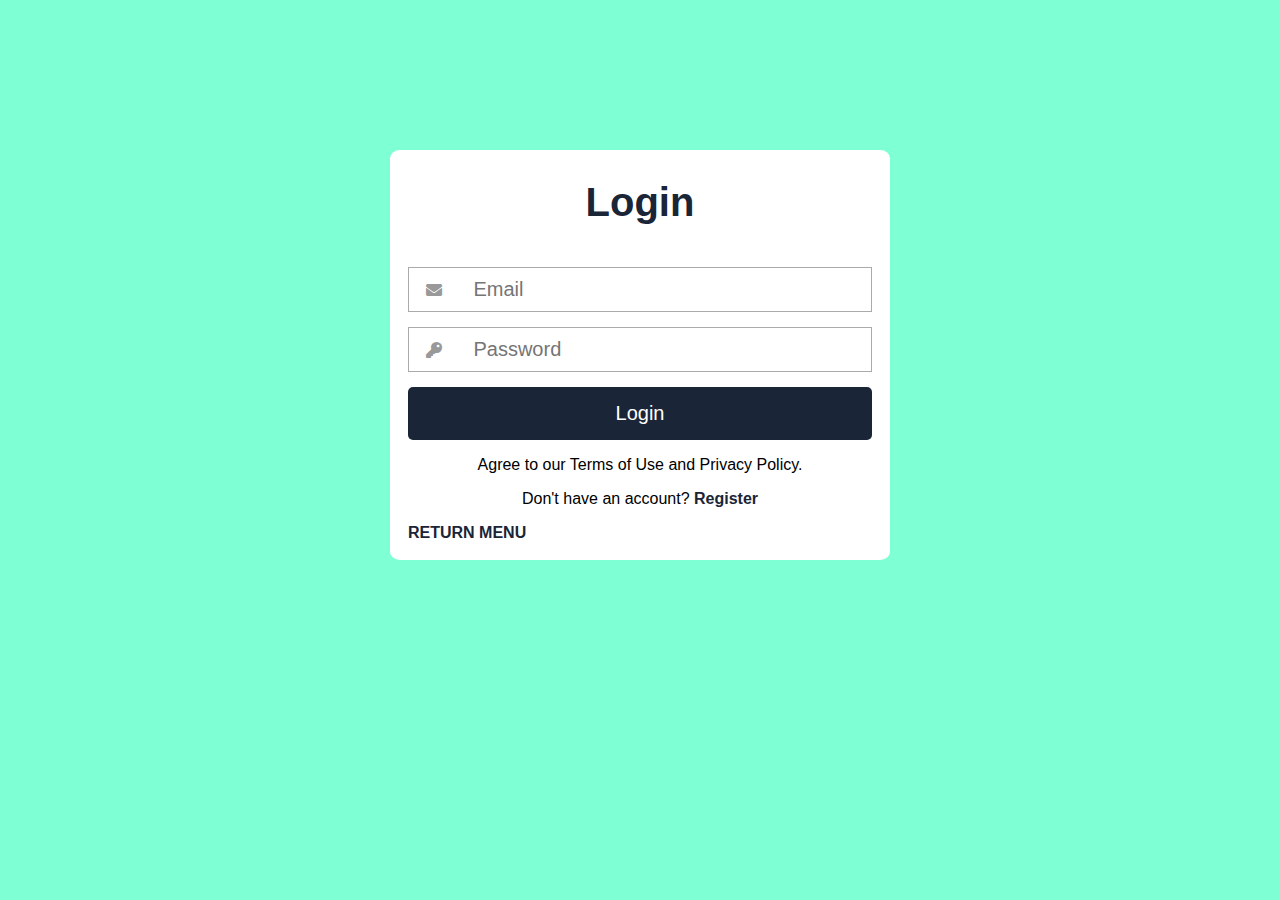
<file: Pagina Web/PIM PAM PUM/login.html>
<!DOCTYPE html>
<html lang="es">

<head>
    <meta charset="UTF-8">
    <title></title>
    <meta name="viewport" content="width=device-width, user-scalable=yes, initial-scale=1.0, maximum-scale=3.0, minimum-scale=1.0">
    <link rel="stylesheet" href="https://use.fontawesome.com/releases/v5.6.3/css/all.css">
    <link rel="stylesheet" href="css/styleForm.css">
</head>

<body>

    <form class="formulario">
        <h1>Login</h1>
        <div class="contenedor">

            <div class="input-contenedor">
                <i class="fas fa-envelope icon"></i>
                <input type="text" placeholder="Email">
            </div>

            <div class="input-contenedor">
                <i class="fas fa-key icon"></i>
                <input type="password" placeholder="Password">
            </div>

            <input type="submit" value="Login" class="button">

            <p>Agree to our Terms of Use and Privacy Policy.</p>
            <p>Don't have an account? <a class="link" href="register.html">Register </a></p>
            <a href="index.html" class="link"> RETURN MENU </a>
        </div>
    </form>
</body>

</html>
</file>
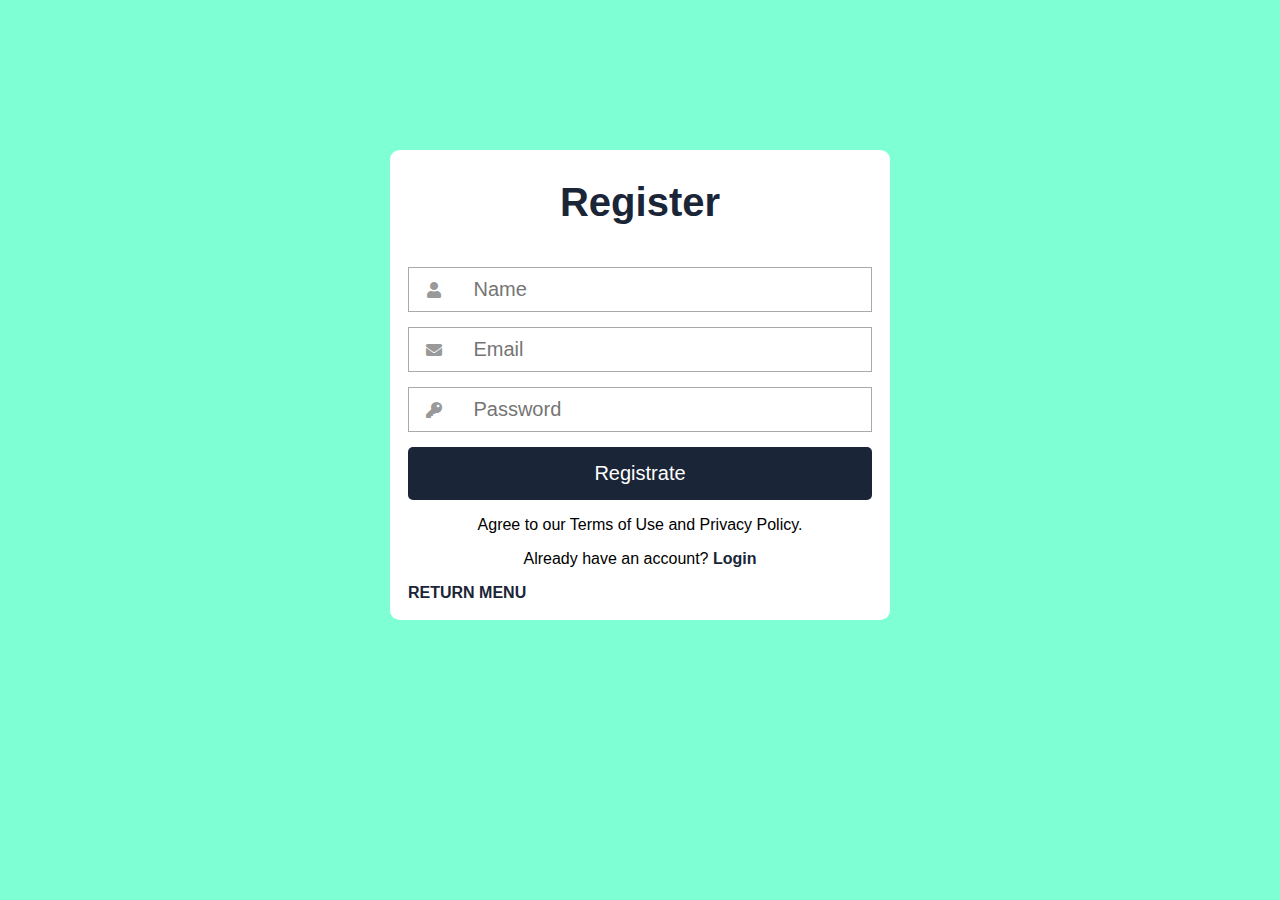
<file: Pagina Web/PIM PAM PUM/register.html>
<!DOCTYPE html>
<html lang="es">

<head>
    <meta charset="UTF-8">
    <title></title>
    <meta name="viewport" content="width=device-width, user-scalable=yes, initial-scale=1.0, maximum-scale=3.0, minimum-scale=1.0">
    <link rel="stylesheet" href="https://use.fontawesome.com/releases/v5.6.3/css/all.css">
    <link rel="stylesheet" href="css/styleForm.css">
</head>
<body>
    <form class="formulario">
        <h1>Register</h1>
        <div class="contenedor">

            <div class="input-contenedor">
                <i class="fas fa-user icon"></i>
                <input type="text" placeholder="Name">

            </div>

            <div class="input-contenedor">
                <i class="fas fa-envelope icon"></i>
                <input type="text" placeholder="Email">

            </div>

            <div class="input-contenedor">
                <i class="fas fa-key icon"></i>
                <input type="password" placeholder="Password">

            </div>
            <input type="submit" value="Registrate" class="button">
            <p>Agree to our Terms of Use and Privacy Policy.</p>
            <p>Already have an account?<a class="link" href="login.html"> Login</a></p>
            <a href="index.html" class="link"> RETURN MENU </a>
        </div>
    </form>
</body>

</html>
</file>
<file: Pagina Web/PIM PAM PUM/css/styleForm.css>
body {
    font-family: Arial, Helvetica, sans-serif;
    margin: 0;
    background-color: aquamarine;
}
* {
    box-sizing: border-box;
}

.contenedor{
    width: 100%;
    padding: 15px;
}

.formulario{
    background: #fff;
    margin-top: 150px;
    padding: 3px;
}

h1{
    text-align: center;
    color: #1a2537;
    font-size: 40px;
}

input[type="text"],
input[type="password"]{
    font-size: 20px;
    width: 82%;
    padding: 10px;
    border: none;
}

.input-contenedor{
    margin-bottom: 15px;
    border: 1px solid #aaa;
}

.icon{
    min-width: 50px;
    text-align: center;
    color: #999;
}

.button{
    border: none;
    width: 100%;
    color: white;
    font-size: 20px;
    background:  #1a2537;
    padding: 15px 20px;
    border-radius: 5px;
    cursor: pointer;
}

.button:hover{
    background: cadetblue;
}
    
p{
    text-align: center;
}
.link{
    text-decoration: none;
      color: #1a2537;
    font-weight: 600;
}
.link:hover{
     color: cadetblue;
}
@media(min-width:768px)
{
    .formulario{
        margin: auto;
        width: 500px;
        margin-top: 150px;
        border-radius: 2%;
    }
}
</file>
